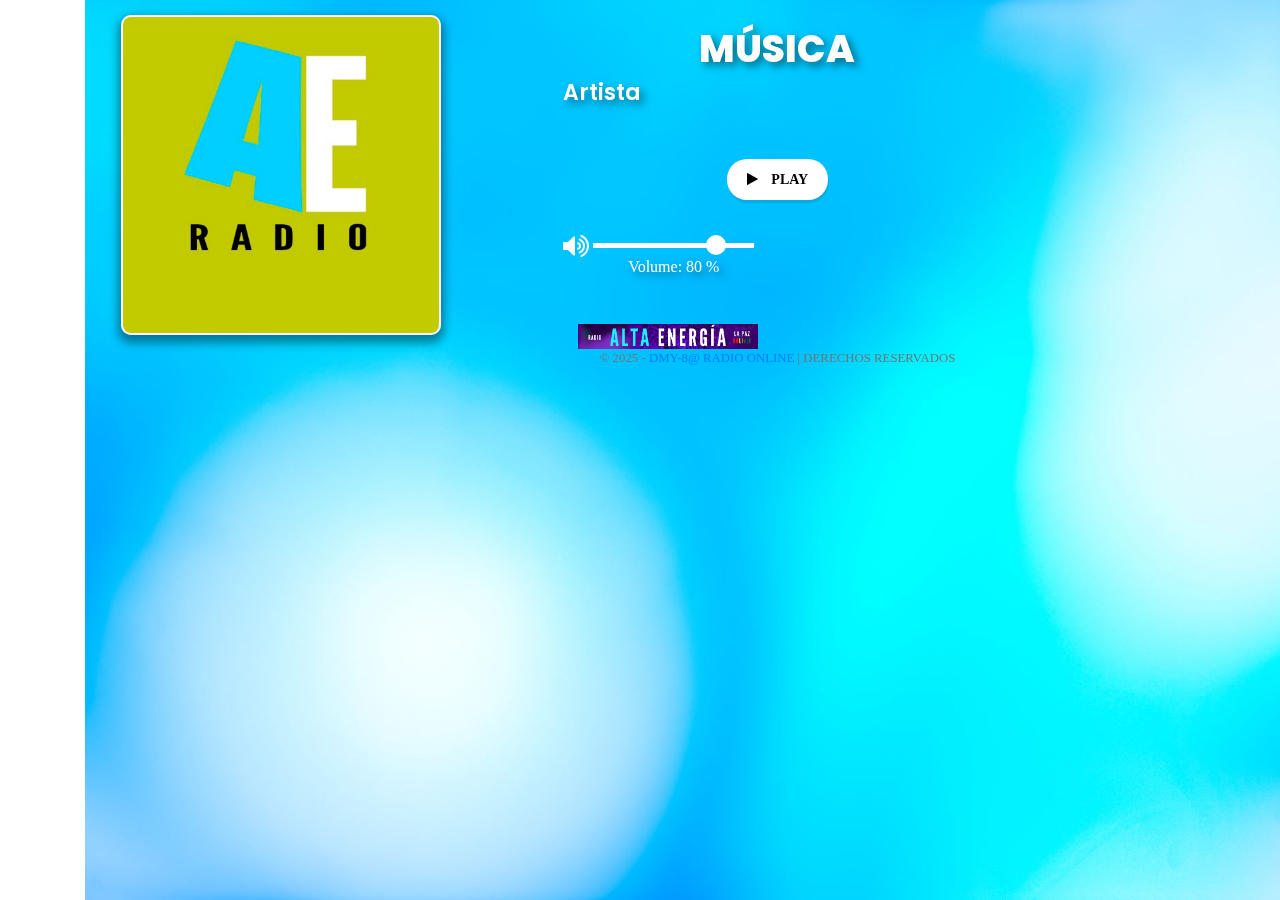
<file: index.html>
<!DOCTYPE html>
<html lang="pt-BR">

<head>
  <div style="position:absolute;overflow:hidden;width:100%;height:100%;top:0;left:0;z-index:2">
    <meta charset="utf-8">
    <meta name="viewport" content="width=device-width, initial-scale=1.0">
    <title>Radio Player</title>
    <link rel="icon" type="image/png" href="img/cover.png" />
    <link rel="stylesheet" href="css/font-awesome.min.css">
    <link rel="stylesheet" type="text/css" href="css/animate.css">
    <link rel="stylesheet" href="css/style.css">    
    <link rel="manifest" href="/manifest.json">
    <link rel="stylesheet" href="slider/style.css">
</head>
<body oncontextmenu="return false" onkeydown="return false"></body>
<body>
<div class="container">
    <div class="cover-site">
        <div id="bgCover"></div>
        <div class="bg-mask"></div>
    </div>
    <main>
        
        <section id="player">
            <div class="container">
                <div class="row web-player">
                    
                
                    <div class="col-12 col-lg-10">
                        <div class="row">
                     
                            <div class="col-12 col-md-5">
                                <div class="cover-album">
                                    <div id="currentCoverArt"></div>
                                    <div class="watermark"></div>
                                    
                                </div>
                            </div>
                          

                            <div class="col-12 ml-md-auto col-md-6">
                                
                                <div class="row">
                                    <div class="col-12">
                                        <div class="info-current-song">
                                            <h2 id="currentSong" class="current-song text-uppercase">Música </h2>
                                            <h3 id="currentArtist" class="current-artist text-captalize">Artista</h3>
                                        </div>
                                    </div>
                                    <div class="col-12">
                                        <div class="row">
                                            <div class="play-pause col-12 col-md-16 text-center">
                                                <button  type="button" class="btn-play" onclick="togglePlay()">
                                                    <i id="playerButton" class="fa fa-play"></i> <span id="buttonPlay">PLAY</span>
                                                </button>
                                            </div>
                                        </div>
                                        <div class="row">
                                            <div class="col-12 col-md-6 text-center">
                                                <div class="row volume-control">
                                                    <div class="volume-icon col-1">
                                                        <i class="fa fa-volume-up"></i>
                                                    </div>
                                                    <div class="volume-slide col-10 text-center">       
                                                        <input type="range" id="volume" step="1" min="0" max="100" value="100" onchange="updateVolume(this.value)">
                                                        <label for="volume">Volume:</label>
                                                        <span id="volIndicator">100</span> %
                                                    </div>
                                                </div>
                                            </div> 
                                        </div>
                                     
                                            <br>
                                         
                                            <footer class="footer m:mt-2 mt-2">
                                                <div class="footer-wrapper container">
                                                  <div class="footer-copyright flex g-1 items-center justify-between l:row column pb-1 pt-1">
                                                   

                                        <img src="img/logo1.png" alt="logo Footer" class="footer-logo player-logo" width="45%">
                                        <br>
                                        <small>
                                                <p class="text-center text-muted mb-1">© 2025 - <a style="text-decoration: none" href="https://radioaltaenergia.blogspot.com/" class="color-title">DMY-8@ RADIO ONLINE</a> | DERECHOS RESERVADOS</p>
                                                </small>
                                        
                                                   
                                                  </div>
                                                </div>
                                              </footer>
                                            
                                          
                                          
                                            </div>
                                        </div>
                                    </div>
                                </div>
                            </div>
                        </div>
                   
                    </div>
                    
                            </article>   
                                                       
                        </div>
                    </div>
                    
                </div>
            </div>
            
        </section>
    </main>
    
    <div class="modal fade" id="modalLyrics" tabindex="-1" role="dialog" aria-labelledby="lyricsSong" aria-hidden="true">
        <div class="modal-dialog" role="document">
            <div class="modal-content">
                <div class="modal-header">
                    <h5 class="modal-title" id="lyricsSong">Letra</h5>
                    <button type="button" class="close" data-dismiss="modal" aria-label="Fechar">
                        <span aria-hidden="true">&times;</span>
                    </button>
                </div>
                
                <div class="modal-body" id="lyric"></div>
                <div class="modal-footer">
                    <button type="button" class="btn btn-success" data-dismiss="modal">Fechar</button>
                </div>
            </div>
        </div>
    </div>
    
    <script type="text/javascript" src="https://code.jquery.com/jquery-3.2.1.min.js"></script>
    <script type="text/javascript" src="https://cdnjs.cloudflare.com/ajax/libs/popper.js/1.12.3/umd/popper.min.js"></script>
    <script type="text/javascript" src="js/bootstrap.min.js"></script>
    <script type="text/javascript" src="js/script.js"></script>
    
    <script>
        if ('serviceWorker' in navigator) {
          window.addEventListener('load', function() {
            navigator.serviceWorker.register('/service-worker.js')
              .then(function(registration) {
                console.log('Service Worker registrado com sucesso:', registration);
              }, function(err) {
                console.log('Falha ao registrar o Service Worker:', err);
              });
          });
        }
      </script>    
  <br>
      <br>
      <br>  
</body>

</html>
</file>
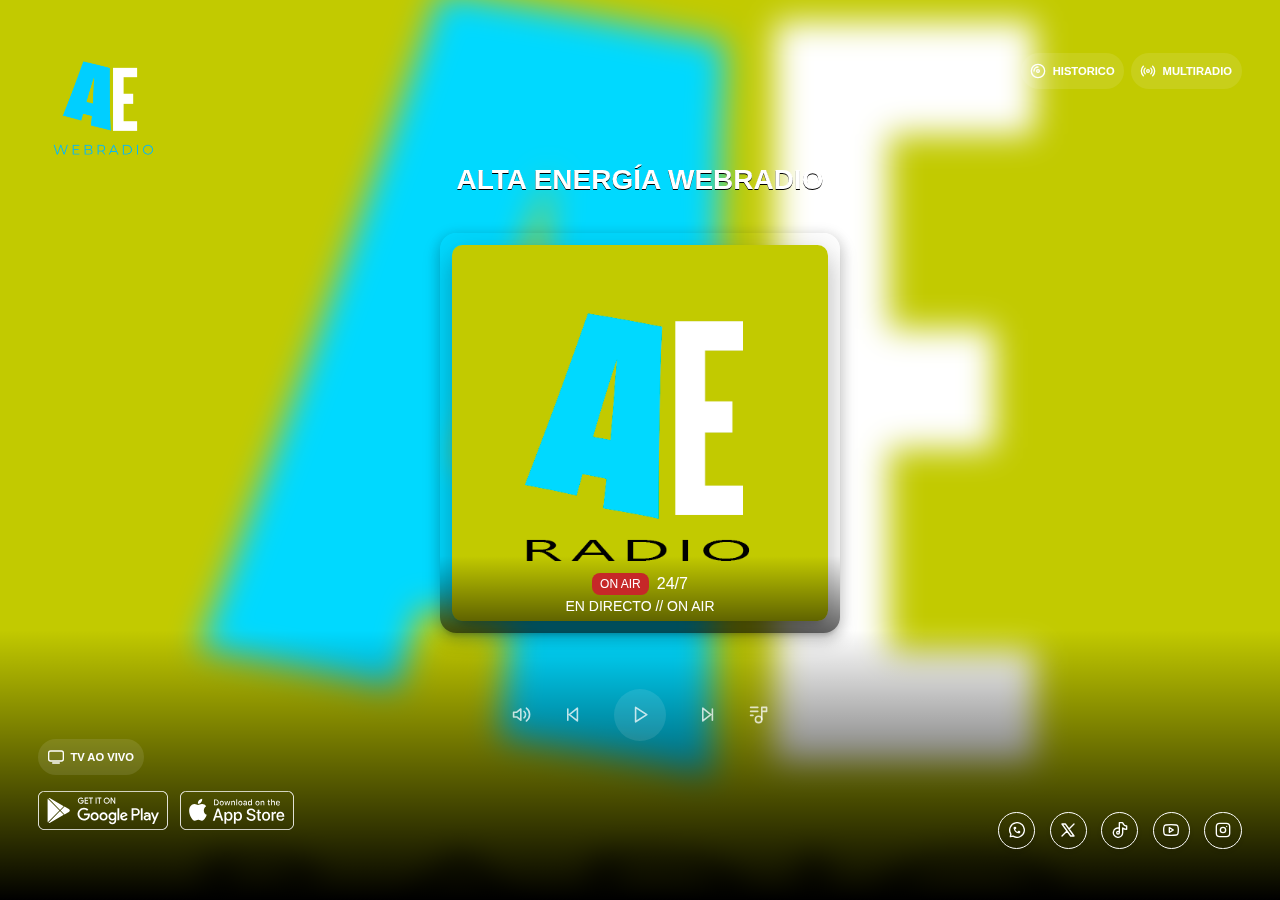
<file: index_multiradio.html>
<!DOCTYPE html>
<html lang="pt_BR">
    <head>
        <meta charset="UTF-8" />
        <meta name="viewport" content="width=device-width,initial-scale=1,maximum-scale=1,minimum-scale=1,viewport-fit=cover" />
        <title>Multiradio</title>
        <link rel="preconnect" href="https://fonts.googleapis.com/" />
        <link rel="preconnect" href="https://fonts.gstatic.com/" crossorigin />
        <meta name="theme-color" content="dark light" />
        <meta property="og:image" content="assets/defautl.png" />
        <meta property="og:image:type" content="assets/default_logo.png" />
        <meta property="og:image:width" content="600" />
        <meta property="og:image:height" content="360" />
        <meta property="og:title" content="RadioPlayer" />
        <meta property="og:description" content="Demo code!" />
        <link rel="shortcut icon" href="assets/favicon.png" type="image/x-icon" />
        <link rel="stylesheet" href="css/main.min.css" />
        <link rel="stylesheet" href="custom.css" />
        <script src="https://cdnjs.cloudflare.com/ajax/libs/color-thief/2.3.0/color-thief.umd.js" defer=""></script>
        <script src="js/main.js" defer></script>
        <link href="manifest.json" rel="manifest" />
        <script>
            window.streams = {
                timeRefresh: 10000,
                stations: [
                    {
                        name: "Alta Energía Webradio",
                        hash: "A.E.Radio",
                        description: "",
                        logo: "assets/jailson_logo.png",
                        album:
                            "assets/jailson_cover.png",
                        cover:
                            "assets/jailson_cover.png",
                        api: "",
                        //api: "api.php?url=https://stream.zeno.fm/z97828369f0uv",
                        stream_url: "https://stream.zeno.fm/z97828369f0uv",
                        tv_url: "https://eu1.servers10.com:2020/VideoPlayer/8106?autoplay=1",
                        server: "",
                        program: {
                            time: "24/7",
                            name: "",
                            description: "EN DIRECTO // ON AIR",
                        },
                        social: {
                            whatsapp: "",
                            twitter: "https://twitter.com/",
                            tiktok: "",
                            youtube: "",
                            instagram: "https://www.instagram.com/",
                        },
                        apps: {
                            android: "",
                            ios: "",
                        },
                    },  
                    {
                        name: "BENDICIÓN STEREO",
                        hash: "bendicion",
                        description: "Bendecidos para bendecir!",
                        logo: "assets/default_logo.png",
                        album:
                            "assets/cover.png",
                        cover:
                            "assets/cover.png",
                        api: "",
                        //api: "api.php?url=https://sv2.globalhostlive.com/proxy/bendistereo/stream2",
                        api: "https://radioplayer.icu/api5.php?url=https://sv2.globalhostlive.com/proxy/bendistereo/stream2",
                        stream_url: "https://sv2.globalhostlive.com/proxy/bendistereo/stream2",
                        tv_url: "https://eu1.servers10.com:2020/VideoPlayer/8106?autoplay=1",
                        server: "",
                        program: {
                            time: "11:00",
                            name: "Bendición Stereo",
                            description: "EN VIVO // ON AIR",
                        },
                        social: {
                            facebook: "https://facebook.com/BendicionStereo",
                            twitter: "https://twitter.com/BendiStereo",
                            instagram: "https://www.instagram.com/BendiStereo/",
                        },
                        apps: {
                            android: "#",
                            ios: "#",
                        },
                    },  
                    {
                        name: "Rádio Capital Fm",
                        hash: "Capital Fm",
                        description: "A sua Rádio Pop/Rock!",
                        logo: "assets/capital_logo.png",
                        album:
                            "assets/capitallogo_preto.png",
                        cover:
                            "assets/capitallogo_preto.png",
                        //api: "api.php?url=https://stream.zeno.fm/z97828369f0uv",
                        api: "",
                        stream_url: "https://stm16.xcast.com.br:7208/stream",
                        //tv_url: "https://eu1.servers10.com:2020/VideoPlayer/8106?autoplay=1",
                        server: "spotify",
                        program: {
                            time: "00:00",
                            name: "Rádio Capital Fm",
                            description: "AO VIVO // ON AIR",
                        },
                        social: {
                            facebook: "https://www.facebook.com/CapitalFmRadio/",
							whatsapp: "https://api.whatsapp.com/send/?phone=5522999080266&text=Ol%C3%A1+tudo+bem%3F&type=phone_number&app_absent=0",
                            //twitter: "https://twitter.com/",
                            //tiktok: "",
                            //youtube: "",
                            instagram: "https://www.instagram.com/capitalfmradio",
                        },
                        apps: {
                            android: "https://player.xcast.com.br/player-app-multi-plataforma/7208",
                            ios: "https://player.xcast.com.br/player-app-multi-plataforma/7208",
                        },
                    }
                ],
            };
        </script>
        <link href="https://fonts.googleapis.com/css2?family=Montserrat:wght@300;700&amp;display=swap" rel="stylesheet" />
        <link href="https://fonts.cdnfonts.com/css/akira-expanded" rel="stylesheet" />
    </head>
    <body class="preload">
        <div class="app">
            <img src="assets/default_logo.png" alt="cover" class="player-cover-image song-cover" height="100%" width="100%" />

            <header class="header">
                <div class="header-wrapper flex justify-between">
                    <a class="header-logo" href="#site">
                        <img class="header-logo-img" src="assets/radioplayer.svg" alt="logo" />
                    </a>

                    <div class="toggle-options flex items-start">
                        <button class="btn" data-outside="offcanvas-history">
                            <svg class="i i-compact-disc" viewBox="0 0 24 24">
                                <path d="M6 12a6 6 0 0 1 6-6"></path>
                                <circle cx="12" cy="12" r="10"></circle>
                                <circle cx="12" cy="12" r="2"></circle>
                            </svg>
                            Historico
                        </button>
                        <button class="btn" data-outside="offcanvas-stations">
                            <svg class="i i-list" viewBox="0 0 24 24">
                                <circle cx="12" cy="12" r="2"></circle>
                                <path d="M5 4.9a10 10 0 0 0 0 14.2M7.8 7.7a6 6 0 0 0 0 8.6m8.4 0a6 6 0 0 0 0-8.6M19 19.1a10 10 0 0 0 0-14.2"></path>
                            </svg>
                            Multiradio
                        </button>
                        <button class="btn l:none" data-outside="mobile-menu">
                            <svg class="i i-bars" viewBox="0 0 24 24">
                                <path d="M3 6h18M3 12h18M3 18h18"></path>
                            </svg>
                        </button>
                    </div>
                </div>
            </header>

            <div class="player song-now scrollbar flex column">
                <div class="player-wrapper">
                    <div class="player-cover flex column items-center justify-center g-2 items-center">
                        <div class="player-cover-title flex column items-center justify-center uppercase text-center">
                            <span class="song-artist fw-700 station-description m:fs-4">Artist</span>
                            <span class="song-name station-name fw-700 m:fs-2 fs-5 color-title">Song</span>
                        </div>
                        <div class="player-artwork relative">
                            <img alt="artwork" height="600" src="assets/cover.png" width="600" />
                            <div class="player-program"></div>
                        </div>

                        <div class="player-controller">
                            <div class="player-button player-button-volume">
                                <button class="player-button player-button-volume-toggle" data-outside="player-volume">
                                    <svg class="i i-volume-high" viewBox="0 0 24 24">
                                        <path d="M6 9H2v6h4l5 4V5Zm9 7a5 5 0 0 0 0-8m3 12a10 10 0 0 0 0-16"></path>
                                    </svg>
                                </button>
                                <div class="dropdown" id="player-volume">
                                    <div class="player-range-wrapper">
                                        <input aria-label="Volume" class="player-volume" max="100" min="0" name="player" type="range" value="100" />
                                        <div class="player-range-fill"></div>
                                        <div class="player-range-thumb"></div>
                                    </div>
                                </div>
                            </div>

                            <button class="player-button player-button-backward-step">
                                <svg class="i i-backward-step" viewBox="0 0 24 24">
                                    <path d="M6 5v14M18 4v16L8 12Z"></path>
                                </svg>
                            </button>

                            <button aria-label="Play/Pause" class="player-button player-button-play flex-none">
                                <svg class="i i-play" viewBox="0 0 24 24">
                                    <path d="m7 3 14 9-14 9z"></path>
                                </svg>
                            </button>

                            <button class="player-button player-button-forward-step">
                                <svg class="i i-forward-step" viewBox="0 0 24 24">
                                    <path d="M18 5v14M6 4v16l10-8Z"></path>
                                </svg>
                            </button>

                            <button class="player-button player-button-lyrics" data-outside="modal-lyrics">
                                <svg class="i i-list-music" viewBox="0 0 24 24">
                                    <path d="M16 8h6V3h-6v15M2 3h9M2 8h9m-9 5h3"></path>
                                    <circle cx="12" cy="18" r="4"></circle>
                                </svg>
                            </button>
                        </div>
                    </div>
                </div>
            </div>

            <svg class="visualizer-filter">
                <defs>
                    <filter id="gooey" x="-30%" y="-30%" width="160%" height="160%">
                        <feGaussianBlur in="SourceGraphic" stdDeviation="10" result="blur" />
                        <feColorMatrix in="blur" values="1 0 0 0 0  0 1 0 0 0  0 0 1 0 0  0 0 0 35 -20" result="gooey" />
                        <feComposite in="SourceGraphic" in2="gooey" operator="atop" />
                    </filter>
                </defs>
            </svg>
            <div class="visualizer"></div>

            <aside class="offcanvas scrollbar" id="offcanvas-stations">
                <button data-close aria-label="close" class="btn">
                    <svg class="i i-xmark" viewBox="0 0 24 24"><path d="M18 6 6 18M6 6l12 12"></path></svg>
                </button>
                <div class="offcanvas-content">
                    <div class="stations column flex g-1" id="stations"></div>
                </div>
            </aside>

            <aside class="offcanvas scrollbar" id="offcanvas-history">
                <button data-close aria-label="close" class="btn">
                    <svg class="i i-xmark" viewBox="0 0 24 24"><path d="M18 6 6 18M6 6l12 12"></path></svg>
                </button>
                <div class="offcanvas-content">
                    <div class="stations column flex g-0.5" id="history"></div>
                </div>
            </aside>
            <div class="modal" id="modal-lyrics">
                <div class="modal-content">
                    <div class="modal-title color-title flex items-center justify-between">
                        <h2 class="modal-title-text m:fs-3 fs-5 fw-500">Letra</h2>
                        <button data-close aria-label="close">
                            <svg class="i i-xmark" viewBox="0 0 24 24">
                                <path d="M18 6 6 18M6 6l12 12"></path>
                            </svg>
                        </button>
                    </div>
                    <div class="modal-body scrollbar" id="lyrics"></div>
                </div>
            </div>
            <div class="modal-video" id="modal-tv">
                <button data-close aria-label="close" class="btn">
                    <svg class="i i-xmark" viewBox="0 0 24 24"><path d="M18 6 6 18M6 6l12 12"></path></svg>
                </button>
                <div class="modal-body-video"></div>
            </div>
            <div class="modal-overlay"></div>
            <div class="mobile-menu" id="mobile-menu">
                <footer class="footer">
                    <div class="footer-wrapper column flex">
                        <div class="footer-tv"></div>
                        <div class="footer-app flex wrap g-0.75"></div>
                        <div class="footer-copyright">
                            <small><strong>
                        </div>
                    </div>
                </footer>

                <div class="player-social flex wrap"></div>
            </div>
        </div>
    </body>
</html>
</file>
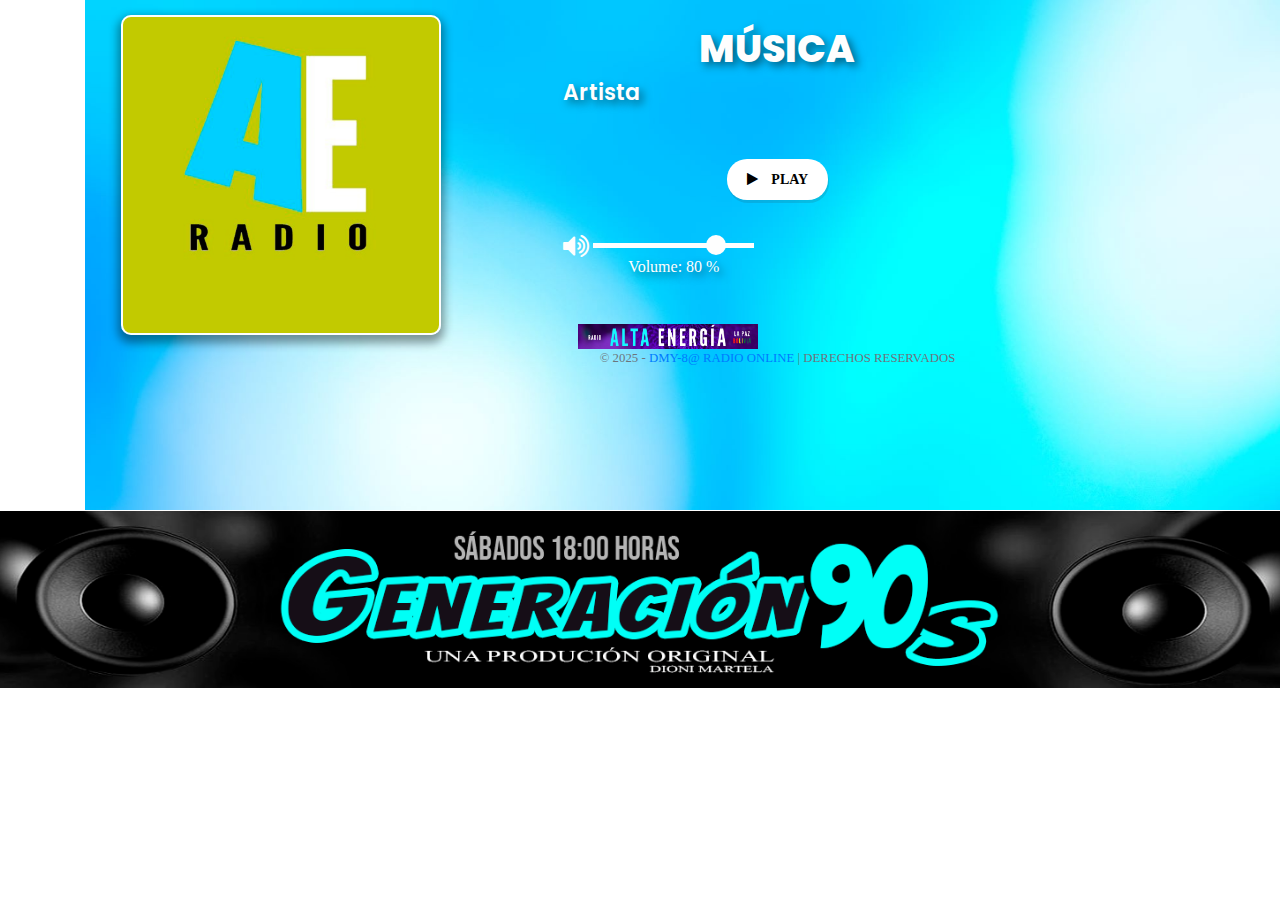
<file: indexcarrusel.html>
<!DOCTYPE html>
<div class="repro-box2">
    <iframe allowtransparency="true" frameborder="0" height="510" marginheight="0" marginwidth="0" scrolling="No" src="https://dmy-8.github.io/radio/" style="background: transparent;" width="100%" wmode="transparent">
    </iframe>
    </div>
    <div>
    <br /></div>
  
     </div>
    <head>
    <meta charset="UTF-8">
    <meta http-equiv="X-UA-Compatible" content="IE=edge">
    <meta name="viewport" content="width=device-width, initial-scale=1.0">
    <title>Slider</title>
    <link rel="stylesheet" href="style.css">
</head>
<body>

    <h2>    </h2>

    <div class="slider-frame">
        <ul>
            <li><img src="slider1.png" alt=""></li>
            <li><img src="slider2.png" alt=""></li>
            <li><img src="slider3.png" alt=""></li>
            <li><img src="slider4.png" alt=""></li>
        </ul>
    </div>
    
</body>
</html>
</file>
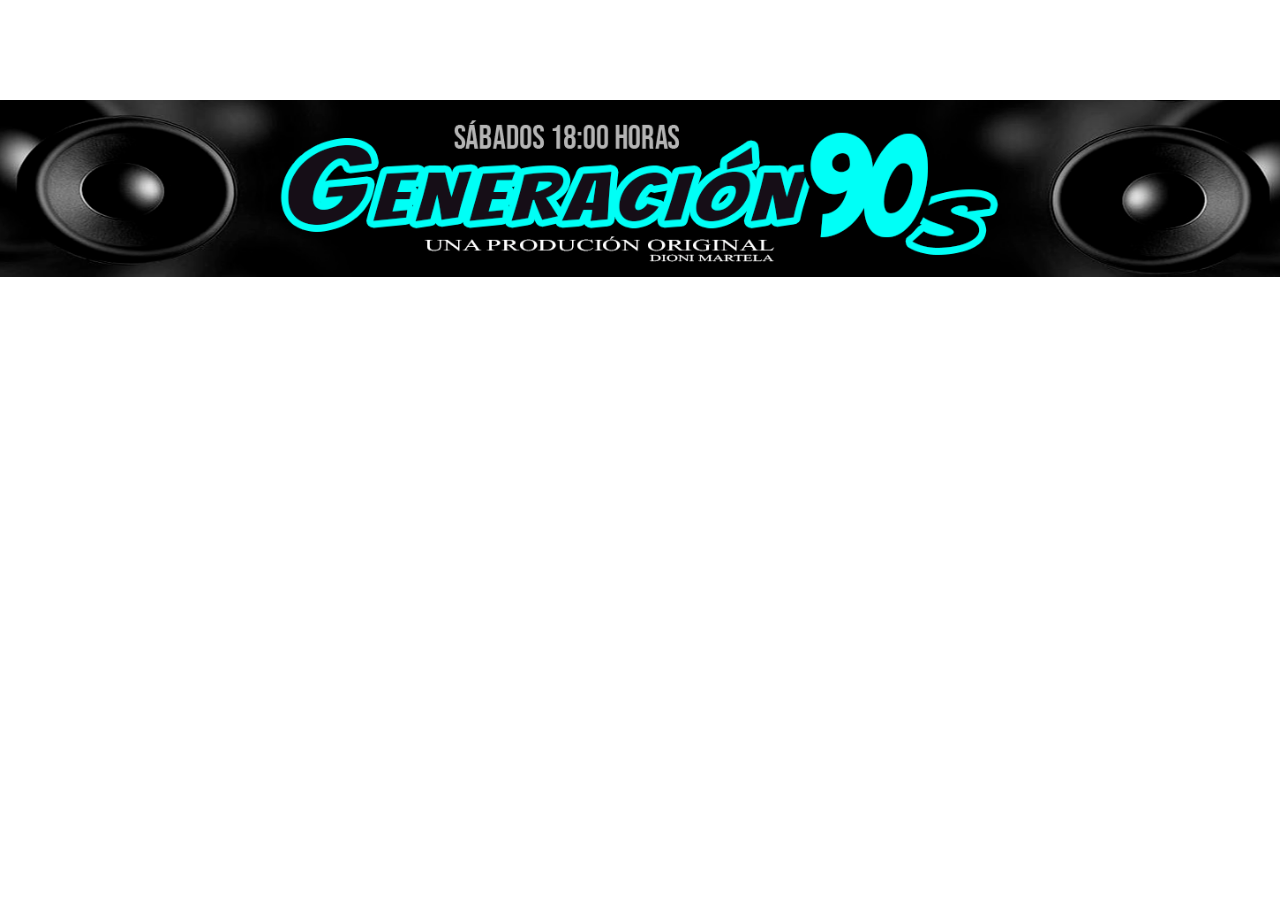
<file: CARRUSEL/indexcarrusel.html>
<!DOCTYPE html>
<html lang="en">
<head>
    <meta charset="UTF-8">
    <meta http-equiv="X-UA-Compatible" content="IE=edge">
    <meta name="viewport" content="width=device-width, initial-scale=1.0">
    <title>Slider</title>
    <link rel="stylesheet" href="style.css">
</head>
<body>

    <h2>    </h2>

    <div class="slider-frame">
        <ul>
            <li><img src="slider1.png" alt=""></li>
            <li><img src="slider2.png" alt=""></li>
            <li><img src="slider3.png" alt=""></li>
            <li><img src="slider4.png" alt=""></li>
        </ul>
    </div>
    
</body>
</html>
</file>
<file: slider/style.css>
* {
    margin: 0;
    padding: 0;
    font-family: lato;
}

h2 {
    text-align: center;
    font-size: 2rem;
    padding-top: 1px;
}

.slider-frame {
	width: 1280px;
    height: auto;
	margin:auto 0;
	overflow: hidden;
}

.slider-frame ul {
	display: flex;
	padding: 0;
	width: 400%;
	
	animation: slide 20s infinite alternate ease-in-out;
}

.slider-frame li {
	width: 100%;
	list-style: none;
}

.slider-frame img {
	width: 100%;
}

@keyframes slide {
	0% {margin-left: 0;}
	20% {margin-left: 0;}
	
	25% {margin-left: -100%;}
	45% {margin-left: -100%;}
	
	50% {margin-left: -200%;}
	70% {margin-left: -200%;}
	
	75% {margin-left: -300%;}
	100% {margin-left: -300%;}
}
</file>
<file: custom.css>
.station-description {
    color: #fff;
    opacity: 0.6;
}
.station-img {
    border: 3px solid #ffffff00;
    padding: 0.15rem;
}
.player-artwork {
    padding: 0.75rem;
    border-radius: 1rem;
    background-color: #ffffff00;
}
.player-artwork img {
    border-radius: 0.65rem;
    box-shadow: var(--shadow-xl);
}
.player-cover-image {
    animation: bga 60s linear infinite;
}
@keyframes bga {
    50% {
        transform: scale(2);
    }
}
.items-start {
    align-items: flex-start;
    margin-top: 15px;
}
</file>
<file: style.css>
* {
    margin: 0;
    padding: 0;
    font-family: lato;
}

h2 {
    text-align: center;
    font-size: 2rem;
    padding-top: 50px;
}

.slider-frame {
	width: 1280px;
    height: auto;
	margin: -71px auto 0;
	overflow: hidden;
}

.slider-frame ul {
	display: flex;
	padding: 0;
	width: 400%;
	
	animation: slide 25s infinite alternate ease-in-out;
}

.slider-frame li {
	width: 100%;
	list-style: none;
}

.slider-frame img {
	width: 100%;
}

@keyframes slide {
	0% {margin-left: 0;}
	20% {margin-left: 0;}
	
	25% {margin-left: -100%;}
	45% {margin-left: -100%;}
	
	50% {margin-left: -200%;}
	70% {margin-left: -200%;}
	
	75% {margin-left: -300%;}
	100% {margin-left: -300%;}
}
</file>
<file: CARRUSEL/style.css>
* {
    margin: 0;
    padding: 0;
    font-family: lato;
}

h2 {
    text-align: center;
    font-size: 2rem;
    padding-top: 50px;
}

.slider-frame {
	width: 1280px;
    height: auto;
	margin:50px auto 0;
	overflow: hidden;
}

.slider-frame ul {
	display: flex;
	padding: 0;
	width: 400%;
	
	animation: slide 20s infinite alternate ease-in-out;
}

.slider-frame li {
	width: 100%;
	list-style: none;
}

.slider-frame img {
	width: 100%;
}

@keyframes slide {
	0% {margin-left: 0;}
	20% {margin-left: 0;}
	
	25% {margin-left: -100%;}
	45% {margin-left: -100%;}
	
	50% {margin-left: -200%;}
	70% {margin-left: -200%;}
	
	75% {margin-left: -300%;}
	100% {margin-left: -300%;}
}
head>
 <body>
 <div>
<script src="js/jquery-3.2.1.min.js"></script>
<script src="js/lunaradio-sincors.js"></script>

<div style="position:absolute;overflow:hidden;width:100%;height:100%;top:0;left:0;z-index:2">
 <video autoplay="true" muted="true" loop="true">
  <source src="" type="video/mp4">
 </video>
</div>

<div id="lunaradio" style="width:100%;height:100%;position:absolute;left:0px;top:0px;z-index:300;overflow:hidden;display:block">Cargando ...</div>

<!-- <div id="lunaradio" style="width:100%; height:600px;background: #000000 url(https://i.imgur.com/CTQdbqh.jpg) bottom / cover no-repeat;">Cargando ...</div> -->	
	

<script>
  $("#lunaradio").lunaradio({
  userinterface: "big",
  backgroundcolor: " ",
  fontcolor: "#d2e603",
  hightlightcolor: "#ff4b5c",
  fontname: "Unica One",
  googlefont: "Unica+One&display=swap",
  fontratio: "0.4",
  radioname: " ", //nombre de radio
  scroll: "true",
autoplay: "true",
  coverimage: "assets/logosuave.jpg", //link o ruta de logo radio
  onlycoverimage: "false", //true para mostrar solo logo radio
  coverstyle: "animated",//circle o square o hits1
usevisualizer: "", 
visualizeropacity: "1.0",
multicolorvisualizer: "true",
color1: "#00FF00",
color2: "#ffff00",
color3: "#FF1F6F",
color4: "#FF1F6F",
visualizertype: "7", 

visualizeropacity: "1.0",  
  metadatatechnic: "corsproxy",
  ownmetadataurl: "",
  usestreamcorsproxy: "false", //true o false
  corsproxy: "https://cors-anywhere.herokuapp.com/",
  streamurl: "https://node-32.zeno.fm/z97828369f0uv?rj-ttl=5&rj-tok=AAABd8tRD9kA19jaXmww0OfdSw",
  streamtype: "radiozeno",
  icecastmountpoint: "/radio.mp3",
  shoutcastpath: "/stream",
  shoutcastid: "",
  streamsuffix: "",
  radionomyid: "",
  radionomyapikey: "",
  radiozenoid: "z97828369f0uv",
  radiojarid: "",
  radiocoid: "",
  itunestoken: "1000lIPN",
  metadatainterval: "20000",
  volume: "100",
  debug: "false",
  
  });
</script>
</file>
<file: css/style.css>
@charset 'utf-8';

@import url('https://fonts.googleapis.com/css2?family=Poppins:ital,wght@1,300;1,800&display=swap');
@import url('bootstrap.min.css');

html, body {
    height: 100%;
}

body {
    display: flex;
    flex-flow: row;
    justify-content: center;
    overflow-x: hidden;
}


.cover-site {
    min-width: 100%;
    min-height: 100%;
    position: fixed;
    background: url('../img/bg_site.jpg') no-repeat;
    background-position: center;
    background-size: cover;
    transition: background-image 1s;
    background-attachment: fixed;
}

/* FONDO DESENFOQUE */

#bgCover {
    height: 100%;
    width: 100%;
    position: absolute;
    background-repeat: no-repeat;
    background-size: cover;
    background-position: center 20%;
    -webkit-filter: blur(20px);
    filter: blur(20px);
    transition: all .5s linear;
    transform: scale(2.2); 
    z-index: 1;
}

.bg-mask {
    min-width: 100%;
    min-height: 100%;
    position: absolute;
     background-color: rgba(0,0,0,0.0);
    z-index: 2;
}

.web-player {
    height: 100%;
    color: #fefefe;
    padding: 5px;
    position: relative;
    z-index: 3;
    margin-top: 25px;
}

.cover-album {
    max-width: 80%;
    margin: auto;
    background: url('../img/cover.png') no-repeat;
    background-size: cover;
    border: 2px solid #fefefe;
    box-shadow: 0px 5px 10px 3px rgba(0, 0, 0, 0.4);
    transition: background-image 1s;
    border-radius: 10px;
    margin-bottom: 15px;
}



#currentCoverArt {
    width: 100%;
    height: 100%;
    background-size: cover;
    background-position: center;
    background-repeat: no-repeat;
    border-radius: 10px;
  
    transition: background-image 1s;
}


.logo {
    display: none;
}

.info-current-song {
    font-family: 'Poppins', sans-serif;
    text-align: center;
}

.info-current-song h2 {
    font-size: 38px;
    text-transform: uppercase;
    font-weight: 800;
    text-shadow: 4px 4px 8px rgba(0, 0, 0, 0.5);
   
}

.info-current-song h3 {
    font-size: 22px;
    font-weight: 600;
    text-shadow: 4px 4px 8px rgba(0, 0, 0, 0.5);
}

.current-song {
    text-shadow: 4px 4px 8px rgba(0, 0, 0, 0.5);

}

.current-artist {
    text-shadow: 4px 4px 8px rgba(0, 0, 0, 0.5);

}

.play-pause {
    font-size: 65px;
}

.play-pause i {
    cursor: pointer;
}

.volume-icon {
    font-size: 28px;
    margin-top: -5px;
}

.volume-slide {
     /* Adicionando sombra */
     text-shadow: 4px 4px 8px rgba(0, 0, 0, 0.5);
}

.volume-control {
    display: none;
}

.vagalume a {
    color: #fefefe;
    text-decoration: underline;
}

.lyrics {
    text-transform: uppercase;
    text-decoration: none;
    color: #fefefe;
    font-size: 1em;
    font-weight: 400;
    outline: none;
    transition: .3s;
    text-shadow: 4px 4px 8px rgba(0, 0, 0, 0.5);
}

.lyrics:active {
    text-decoration: none;
    color: #fefefe;
}

.lyrics:visited {
    text-decoration: none;
    color: #fefefe;
}

.modal-content {
    background-color: rgba(0, 0, 0, 0.8);
    color: #fefefe !important;
    border-radius: 20px;
}

.modal-content .btn {
    border-radius: 20px;
    background-color: #00E1E7;
}

.hidden {
    display: none; 
  }

/* Chrome */
input[type=range] {
    appearance: none;
    background: transparent;
    width: 100%;
}

input[type=range]:focus {
    outline: none;
}

input[type=range]::-webkit-slider-runnable-track {
    width: 100%;
    height: 5px;
    cursor: pointer;
    animation: 0.2s;
    box-shadow: 0px 0px 0px #000000, 0px 0px 0px #0d0d0d;
    background: #fefefe;
}

input[type=range]::-webkit-slider-thumb {
    box-shadow: 0px 0px 0px #000000, 0px 0px 0px #0d0d0d;
    height: 20px;
    width: 20px;
    border-radius: 50%;
    background: #fefefe;
    cursor: pointer;
    -webkit-appearance: none;
    margin-top: -8px;
}

/* Firefox */
input[type=range]::-moz-range-track {
    width: 100%;
    height: 5px;
    cursor: pointer;
    animation: 0.2s;
    box-shadow: 0px 0px 0px #000000, 0px 0px 0px #0d0d0d;
    background: #fefefe;
}

input[type=range]::-moz-range-thumb {
    box-shadow: 0px 0px 0px #000000, 0px 0px 0px #0d0d0d;
    border: 0px solid #000000;
    height: 20px;
    width: 20px;
    border-radius: 50%;
    background: #fefefe;
    cursor: pointer;
}

/* IE e Edge */
input[type=range]::-ms-track {
    width: 100%;
    height: 5px;
    cursor: pointer;
    animation: 0.2s;
    background: transparent;
    border-color: transparent;
    border-width: 10px 0;
    top: -10px;
    color: transparent;
}

input[type=range]::-ms-fill-lower {
    background: #fefefe;
    border: 0px solid #000101;
    box-shadow: 0px 0px 0px #000000, 0px 0px 0px #0d0d0d;
}

input[type=range]::-ms-fill-upper {
    background: #fefefe;
    border: 0px solid #000101;
    box-shadow: 0px 0px 0px #000000, 0px 0px 0px #0d0d0d;
}

input[type=range]::-ms-thumb {
    box-shadow: 0px 0px 0px #000000, 0px 0px 0px #0d0d0d;
    border: 0px solid #000000;
    height: 20px;
    width: 20px;
    border-radius: 50%;
    background: #fefefe;
    cursor: pointer;
}


.historic h2 {
    color: #fefefe;
    border-bottom: 2px solid #fefefe;
    font-size: 18px;
    font-weight: bold;
    text-transform: uppercase;
    margin: 10px 0;
    text-shadow: 4px 4px 8px rgba(0, 0, 0, 0.5);
    
}


/* ZONA FONDO CANCIONES SONADAS */

.historic article {
    margin: 5px 0;
    padding: 10px;
    background-color: none;
}

.historic .cover-historic { 
    width: 95px;
    height: 95px;
    margin-right: 15px;
    float: left;
    border-radius: 10px;
    background: url('../img/cover.png') no-repeat;
    background-size: cover;
    border: 2px solid #fefefe;
   
    box-shadow: 1px 2px 5px rgba(0, 0, 0, 0.3);
    transition: background-image 1s;
}

/* COLOR TEXTO INFO ARTISTA */
.historic .music-info {
    color: white;
    font-family: 'Poppins', sans-serif;
    text-shadow: 4px 4px 8px rgba(0, 0, 0, 0.5);
}


/* COLOR TEXTO CANCION */

.historic .music-info .song {
    width: 100%;
    font-weight: bold;
    font-size: 20px;
    text-transform: uppercase;
    margin-bottom: -5px;
    color: white;
    text-shadow: 4px 4px 8px rgba(0, 0, 0, 0.5);
}

@media(max-width: 370px) {
    .cover-album {
        max-width: 100%;
    }
}

@media(min-width: 576px) {
    .volume-control {
        display: flex;
    }

    .call-lyrics {
        margin-top: 20px;
    }
}

@media(min-width: 768px) {
    body {
        align-items: center;
    }

    .h1-logo {
        text-align: center;
    }

    .logo {
        display: block;
        z-index: 2;
    }

    .logo img {
        max-width: 200px;
    }

    .web-player {
        height: auto;
        margin-top: 0;
    }

    .cover-album {
        margin: 10px auto;
        min-width: 320px;
        height: 320px;
    }

    .logo img {
        max-width: 300px;
        margin: 65px 0;
    }

    .info-current-song {
        margin-top: 20px;
        text-align: left;
    }

    .volume-control {
        margin-top: 10%;
    }
}

#buttonPlay {
    padding-left: 10px;
}
#playerButton {
    color: black;
}
.play-pause i {
    cursor: pointer;
}
.btn-play {
    background-color: white;
    border: none;
    color: black;
    padding: 10px 20px; /* Reduzindo o preenchimento */
    font-size: 14px; /* Reduzindo o tamanho da fonte */
    font-weight: bold;
    cursor: pointer;
    border-radius: 20px;
    width: auto; /* Largura automática */
    transition: transform .2s;
    box-shadow: 1px 3px #30303022;
}

.btn-play:focus {outline:0;}

.btn-play:hover {
    box-shadow: 1px 5px #30303022;
    transform: scale(1.1);
}

.close{
    color: white;

}
</file>
<file: css/main.min.css>
:root {
    --primary: #6c6fc6;
    --bg-body: #262626;
    --bg-app: #0a0a0a;
    --bg-inset: #404040;
    --bg-transparent: rgb(255 255 255 / 10%);
    --bg-modal: rgb(255 255 255 / 20%);
    --bg-dark: rgb(0 0 0 / 75%);
    --bg-gradient: linear-gradient(140deg, #a92bcd, #439bc1);
    --color-title: #ffffff;
    --color-text: rgb(255 255 255 / 50%);
    --duration: 0.3s;
    --container: 1480px;
    --spacer: 1rem;
    --shadow-l: 0px 8px 17px 2px rgba(0, 0, 0, 0.14), 0px 3px 14px 2px rgba(0, 0, 0, 0.12), 0px 5px 5px -3px rgba(0, 0, 0, 0.2);
    --shadow-xl: 0px 16px 24px 2px rgba(0, 0, 0, 0.14), 0px 6px 30px 5px rgba(0, 0, 0, 0.12), 0px 8px 10px -7px rgba(0, 0, 0, 0.2);
    --scrollbar-color: rgb(255 255 255 / 50%);
    --main-padding: 1rem;
}
html {
    line-height: 1.5;
    -webkit-text-size-adjust: 100%;
    -webkit-font-smoothing: antialiased;
}
*,
::after,
::before {
    box-sizing: border-box;
}
body,
html {
    height: 100%;
}
* {
    margin: 0;
}
fieldset,
legend {
    padding: 0;
}
fieldset,
iframe {
    border-width: 0;
}
a {
    color: inherit;
    text-decoration: none;
    color: var(--primary);
    transition: color var(--duration);
}
h1,
h2,
h3,
h4,
h5,
h6 {
    font-size: inherit;
    font-weight: inherit;
    overflow-wrap: break-word;
}
address {
    font-style: normal;
    line-height: inherit;
}
abbr[title] {
    text-decoration: underline dotted;
}
small {
    font-size: 80%;
}
sub,
sup {
    font-size: 75%;
    line-height: 0;
    position: relative;
    vertical-align: baseline;
}
sub {
    bottom: -0.25em;
}
sup {
    top: -0.5em;
}
button,
input,
optgroup,
select,
textarea {
    padding: 0;
    border-width: 0;
    font-size: 100%;
    font-family: inherit;
    line-height: inherit;
    color: inherit;
}
input:focus,
textarea:focus {
    outline: 0;
}
textarea {
    resize: vertical;
}
button,
select {
    text-transform: none;
}
[type="button"],
[type="reset"],
[type="submit"],
button {
    -webkit-appearance: button;
    background-color: transparent;
    display: inline-block;
    vertical-align: middle;
}
[type="button"]:not(:disabled),
[type="reset"]:not(:disabled),
[type="submit"]:not(:disabled),
button:not(:disabled) {
    cursor: pointer;
}
progress {
    vertical-align: baseline;
}
::-webkit-file-upload-button {
    -webkit-appearance: button;
    font: inherit;
}
summary {
    display: list-item;
}
[hidden] {
    display: none;
}
dd,
dl,
ol,
ul {
    list-style: none;
    padding: 0;
}
table {
    border-collapse: collapse;
    max-width: 100%;
}
tbody,
td,
th,
thead,
tr {
    border-width: 0;
    text-align: inherit;
}
tr > * {
    padding: 0.75rem;
    word-break: normal;
}
canvas,
img,
svg,
video {
    height: auto;
}
source {
    display: none;
}
canvas,
embed,
iframe,
img,
object,
svg,
video {
    display: block;
    max-width: 100%;
}
audio,
video {
    width: 100%;
}
body {
    background-size: cover;
    background-color: var(--bg-body);
    color: var(--color-text);
    font-family: Montserrat, sans-serif;
    transition: background-color var(--duration);
}
body.preload * {
    transition: none !important;
}
@media (max-width: 575px) {
    body,
    html {
        overflow: hidden;
    }
}
::-webkit-resizer {
    display: none;
}
b,
strong {
    font-weight: 700;
    color: var(--color-title);
}
.btn {
    display: inline-flex;
    align-items: center;
    justify-content: center;
    column-gap: var(--btn-gap, 0.5rem);
    background-color: var(--btn-bg, var(--bg-transparent));
    padding: var(--btn-padding, 0.75rem);
    color: var(--btn-color, var(--color-title));
    font-size: var(--btn-fs, 0.875rem);
    font-weight: 700;
    border-radius: 999px;
    line-height: 1.5;
    transition-property: box-shadow, background-color, color;
    transition-duration: var(--duration);
    text-transform: uppercase;
}
.btn:hover {
    color: var(--btn-color-hover, var(--color-title));
}
.btn-full {
    width: 100%;
    justify-content: center;
}
.truncate {
    overflow: hidden;
    text-overflow: ellipsis;
    white-space: nowrap;
}
.truncate-line {
    display: -webkit-box;
    -webkit-line-clamp: var(--line-clamp, 2);
    -webkit-box-orient: vertical;
    overflow: hidden;
}
.app {
    background-color: var(--bg-app);
    position: relative;
    overflow: hidden;
    height: 100vh;
    width: 100vw;
}
.app::after {
    content: "";
    inset: 0;
    position: absolute;
    background-image: linear-gradient(transparent 70%, #000);
    z-index: 5;
}
.header {
    position: absolute;
    width: 100%;
    z-index: 50;
}
.header-wrapper {
    padding: var(--main-padding);
}
.header-logo-img {
    height: 80px;
}
.toggle-options {
    gap: 0.5rem;
}
@media (min-width: 992px) {
    :root {
        --main-padding: 3vw;
    }
    .btn {
        --btn-fs: 0.875vw;
        --btn-padding: 0.75vw;
        --i-size: 1.25vw;
        --btn-gap: 0.5vw;
    }
    .header-logo-img {
        max-width: 10vw;
        height: auto;
    }
    .toggle-options {
        gap: 0.5vw;
    }
}
@media (max-width: 991px) {
    .header {
        background: var(--accent, var(--bg-gradient));
        box-shadow: var(--shadow-l);
    }
    .toggle-options {
        --btn-fs: 0;
        --btn-gap: 0;
        --i-size: 16px;
    }
}
.main > * + * {
    margin-top: 3rem;
}
.scrollbar {
    overflow: auto;
    scrollbar-color: var(--scrollbar-color) transparent;
    scrollbar-width: thin;
}
.scrollbar::-webkit-scrollbar {
    width: 5px;
    height: 5px;
    background-color: transparent;
}
.scrollbar::-webkit-scrollbar-track {
    background-color: transparent;
    border-radius: 5px;
}
.scrollbar::-webkit-scrollbar-thumb {
    background-color: var(--scrollbar-color);
    border-radius: 10px;
}
.dropdown {
    position: absolute;
    width: 140px;
    background-color: var(--bg-dark);
    padding: 1.5rem;
    border-radius: 1rem;
    left: 50%;
    box-shadow: var(--shadow-l);
    transform: translateX(-50%);
    bottom: calc(100% + 0.5rem);
    transition: opacity var(--duration), transform var(--duration);
}
.dropdown:not(.is-active) {
    pointer-events: none;
    opacity: 0;
    transform: translateX(-50%) translateY(-1rem);
}
@media (min-width: 992px) {
    .footer {
        position: absolute;
        padding: var(--main-padding);
        bottom: 0;
        left: 0;
        display: inline-flex;
        z-index: 10;
    }
    .footer-wrapper {
        gap: 1.25vw;
    }
}
.footer small {
    font-size: 1rem;
}
@media (max-width: 991px) {
    .footer-app {
        padding: var(--main-padding);
        border-top: 1px solid;
        border-bottom: 1px solid;
        justify-content: center;
    }
    .footer-copyright {
        padding: var(--main-padding);
        text-align: center;
    }
    .footer-tv {
        padding-bottom: 1rem;
        text-align: center;
    }
    .mobile-menu {
        position: fixed;
        height: 100vh;
        padding-top: calc(2rem + 72px);
        z-index: 40;
        background: var(--accent, var(--bg-gradient));
        transition: transform var(--duration);
        width: 100%;
    }
    .mobile-menu:not(.is-active) {
        pointer-events: none;
        transform: translateY(-100%);
    }
    .player-social {
        justify-content: center;
        padding: var(--main-padding);
    }
}
.i {
    stroke-width: var(--i-stroke, 2);
    width: var(--i-size, 24px);
    height: var(--i-size, 24px);
    stroke: currentColor;
    stroke-linecap: round;
    stroke-linejoin: round;
    fill: none;
}
@keyframes pulse {
    from {
        opacity: 0;
    }
    50% {
        opacity: 0.2;
    }
    to {
        transform: scale(1.5);
        opacity: 0;
    }
}
.player {
    padding: 2rem;
    position: fixed;
    inset: 0;
    z-index: 10;
    overflow-y: auto;
}
@media (max-width: 991px) {
    .player {
        padding-top: calc(2rem + 72px);
    }
}
.player-cover-title {
    text-shadow: 0 0.052vw 0.052vw #000;
}
.player-cover-image {
    --cover-blurred: 1rem;
    position: absolute;
    z-index: 0;
    object-fit: cover;
    object-position: center;
    transition: opacity calc(var(--duration) * 3);
    filter: blur(var(--cover-blurred));
    max-width: initial;
    inset: calc(var(--cover-blurred) * -5);
    width: calc(100% + var(--cover-blurred) * 10);
    height: calc(100% + var(--cover-blurred) * 10);
}
.player-wrapper {
    margin-top: auto;
    margin-bottom: auto;
    position: relative;
    z-index: 10;
}
.player-artwork {
    background-color: var(--primary);
    border-radius: calc(1rem + 1vw);
    box-shadow: var(--shadow-l);
    overflow: hidden;
    width: 100%;
    max-width: 400px;
    aspect-ratio: 1/1;
    display: flex;
}
.player-artwork img {
    transition: transform calc(var(--duration) * 3);
}
.player-controller {
    display: flex;
    align-items: center;
    gap: 1rem;
}
.player-volume {
    position: absolute;
    inset: 0;
    opacity: 0;
    pointer-events: none;
}
.player-range-fill {
    position: absolute;
    top: 0;
    left: 0;
    height: 100%;
    transition: background-color var(--duration);
    background-color: var(--accent, var(--primary));
}
.player-range-wrapper {
    position: relative;
    height: 2px;
    width: 100%;
    background-color: rgba(255, 255, 255, 0.25);
}
.player-range-thumb {
    width: 15px;
    height: 15px;
    transition: background-color var(--duration);
    background-color: var(--accent, var(--primary));
    border-radius: 5rem;
    top: 50%;
    position: absolute;
    transform: translateY(-50%);
    cursor: pointer;
}
.player-button {
    color: rgba(255, 255, 255, 0.75);
    transition: color var(--duration), background-color var(--duration);
    position: relative;
}
@media (min-width: 992px) {
    .footer small {
        font-size: 0.8vw;
    }
    .player-controller {
        padding-top: 1.5rem;
        gap: 2rem;
    }
    .player-button {
        --i-size: 1.5vw;
    }
    .player-section-audio {
        max-width: 390px;
    }
}
.player-button-volume {
    display: flex;
    align-items: center;
}
@media (max-width: 991px) {
    .player-button-volume {
        opacity: 0.25;
        pointer-events: none;
    }
}
.player-button.is-active,
.player-button:hover {
    color: #fff;
}
.player-button-play {
    padding: 1rem;
    border-radius: 999px;
    transition: background-color var(--duration);
    background-color: var(--accent, var(--bg-transparent));
}
.player-button-play::after,
.player-button-play::before {
    pointer-events: none;
    content: "";
    position: absolute;
    height: 100%;
    width: 100%;
    background-color: #fff;
    border-radius: 50%;
    z-index: -1;
    inset: 0;
    opacity: 0;
    animation: 2s ease-out infinite pulse;
    display: var(--pulse-state, none);
}
.player-button-play:after {
    animation-delay: 1s;
}
.player-button-play:active,
.player-button-play:focus {
    outline: 0;
}
.player-button-play.is-active {
    --pulse-state: block;
}
.player-section-audio {
    flex: none;
}
.player-section-meta {
    width: 100%;
}
.player-social {
    filter: drop-shadow(0 2px 2px rgba(0, 0, 0, 0.1)) drop-shadow(0 3px 1px rgba(0, 0, 0, 0.075));
    gap: 0.5rem;
}
@media (min-width: 992px) {
    .player-social {
        position: absolute;
        padding: var(--main-padding);
        z-index: 50;
        max-width: 40vw;
        bottom: 1vw;
        right: 0;
        gap: 1.125vw;
    }
}
.player-social-item {
    border: 1px solid #fff;
    border-radius: 999px;
    padding: 0.75rem;
    --i-size: 20px;
}
.player-social-item:not(:hover) {
    color: #fff;
}
.player-apps-item {
    transition: filter var(--duration);
}
@media (min-width: 992px) {
    .player-social-item {
        padding: 0.75vw;
        --i-size: 1.25vw;
    }
    .player-apps-item img {
        width: auto;
        height: 3vw;
    }
}
.player-apps-item:hover {
    filter: drop-shadow(0 0px 10px white);
}
.player-program {
    position: absolute;
    display: flex;
    flex-direction: column;
    justify-content: center;
    align-items: center;
    width: 100%;
    padding: 1rem;
    color: #fff;
    text-transform: uppercase;
    background-image: linear-gradient(transparent, rgba(0, 0, 0, 0.6));
    z-index: 10;
    inset: auto 0 0;
}
.player-program-badge {
    font-size: 0.75rem;
    padding: 0.125rem 0.5rem;
    background-color: #c62828;
    border-radius: 0.5rem;
}
.player-program-time-container {
    display: flex;
    align-items: center;
    gap: 0.5rem;
}
.player-program-name {
    font-weight: 700;
    font-family: "Akira Expanded", sans-serif;
}
.player-program-description {
    font-size: 0.875rem;
}
.station {
    transition: opacity var(--duration);
}
.station-img {
    width: 120px;
    aspect-ratio: 1/1;
    box-shadow: var(--shadow-l);
    border-radius: 0.5rem;
}
.station:not(.is-active) {
    opacity: 0.5;
}
.station:hover {
    opacity: 1;
}
.history {
    --cols-min: 20rem;
}
.history-item {
    padding: 0.75rem;
    background-color: rgba(255, 255, 255, 0.1);
    border-radius: 0.5rem;
    box-shadow: var(--shadow-l);
    width: 100%;
    position: relative;
    padding-right: calc(0.75rem + 35px);
    max-width: 290px;
    overflow: hidden;
    z-index: 1;
}
.history-item::before {
    content: "";
    inset: 0;
    position: absolute;
    z-index: -1;
    background: var(--accent);
    opacity: 0.5;
}
.history-spotify {
    bottom: 0.75rem;
    right: 0.75rem;
    position: absolute;
    color: #fff;
    transition: opacity var(--duration);
}
.history-spotify:not(:hover) {
    opacity: 0.5;
}
.history-spotify[href="#not-found"] {
    opacity: 0.1;
    pointer-events: none;
}
.history-image {
    width: 64px;
    aspect-ratio: 1/1;
}
.history-image img {
    object-fit: cover;
    height: 100%;
    width: 100%;
}
.visualizer {
    position: absolute;
    filter: url(#gooey);
    inset: auto -20px -20px;
    z-index: 0;
    pointer-events: none;
    display: flex;
    align-items: flex-end;
    justify-content: space-around;
    height: 100%;
    opacity: 0.5;
}
.visualizer-filter {
    display: none;
}
.modal {
    position: fixed;
    max-width: 900px;
    margin: 0 auto;
    z-index: 120;
    inset: 1rem;
    transition: opacity var(--duration);
    display: flex;
}
.modal:not(.is-active) {
    pointer-events: none;
    opacity: 0;
}
.modal-content {
    max-height: 100%;
    width: 100%;
    background-color: var(--bg-dark);
    border-radius: 0.5rem;
    box-shadow: var(--shadow-xl);
    display: flex;
    flex-direction: column;
    padding: var(--main-padding);
    margin: auto;
}
.modal-title {
    margin-bottom: 1.5rem;
    line-height: 1;
    padding-bottom: 1.5rem;
    border-bottom: 1px solid rgba(255, 255, 255, 0.2);
}
.modal-body {
    font-size: 1.125rem;
}
.modal-overlay {
    opacity: var(--modal-overlay-opacity, 0);
    z-index: 100;
    position: absolute;
    inset: 0;
    pointer-events: none;
    background: rgba(0, 0, 0, 0.5);
    backdrop-filter: blur(1rem);
    transition: opacity var(--duration);
}
.modal.is-active ~ * {
    --modal-overlay-opacity: 1;
}
.modal-video {
    inset: 50% auto auto 50%;
    position: absolute;
    margin: auto;
    transform: translate(-50%, -50%);
    width: 100%;
    max-width: 880px;
    padding: 1rem;
    background-color: var(--bg-modal);
    border-radius: 0.5rem;
    z-index: 150;
    box-shadow: var(--shadow-xl);
    transition: opacity var(--duration);
}
.modal-video [data-close] {
    position: absolute;
    right: -1.25rem;
    top: -1.25rem;
}
.modal-video:not(.is-active) {
    visibility: hidden;
    pointer-events: none;
    opacity: 0;
}
.modal-video iframe {
    aspect-ratio: 16/9;
    width: 100%;
    height: auto;
}
.modal-video.is-active ~ * {
    --modal-overlay-opacity: 1;
}
.offcanvas {
    background-color: var(--bg-modal);
    inset: 0 0 0 auto;
    position: absolute;
    padding: 1.5rem;
    z-index: 120;
    box-shadow: var(--shadow-xl);
    transition: transform var(--duration), opacity var(--duration);
    backdrop-filter: blur(1rem);
}
.offcanvas:not(.is-active) {
    transform: translateX(110%);
    pointer-events: none;
    opacity: 0;
}
.offcanvas [data-close] {
    margin-bottom: 1rem;
}
.absolute {
    position: absolute;
}
.relative {
    position: relative;
}
.fixed {
    position: fixed;
}
.sticky {
    position: sticky;
}
.z-10 {
    z-index: 10;
}
.z-20 {
    z-index: 20;
}
.z-30 {
    z-index: 30;
}
.z-40 {
    z-index: 40;
}
.z-50 {
    z-index: 50;
}
.z-60 {
    z-index: 60;
}
.z-70 {
    z-index: 70;
}
.z-80 {
    z-index: 80;
}
.z-90 {
    z-index: 90;
}
.z-100 {
    z-index: 100;
}
.g-0\.25 {
    gap: 0.25rem;
}
.g-0\.5 {
    gap: 0.5rem;
}
.g-0\.75 {
    gap: 0.75rem;
}
.g-0\.875 {
    gap: 0.875rem;
}
.g-1 {
    gap: 1rem;
}
.g-1\.25 {
    gap: 1.25rem;
}
.g-1\.5 {
    gap: 1.5rem;
}
.g-1\.75 {
    gap: 1.75rem;
}
.g-2 {
    gap: 2rem;
}
.block {
    display: block;
}
.inline-block {
    display: inline-block;
}
.inline {
    display: inline;
}
.flex {
    display: flex;
}
.inline-flex {
    display: inline-flex;
}
.grid {
    display: grid;
}
.inline-grid {
    display: inline-grid;
}
.none {
    display: none;
}
.items-start {
    align-items: flex-start;
}
.items-end {
    align-items: flex-end;
}
.items-center {
    align-items: center;
}
.justify-start {
    justify-content: flex-start;
}
.justify-end {
    justify-content: flex-end;
}
.justify-center {
    justify-content: center;
}
.justify-between {
    justify-content: space-between;
}
.justify-around {
    justify-content: space-around;
}
.justify-evenly {
    justify-content: space-evenly;
}
.row {
    flex-direction: row;
}
.column {
    flex-direction: column;
}
@media (min-width: 576px) {
    .s\:g-0\.25 {
        gap: 0.25rem;
    }
    .s\:g-0\.5 {
        gap: 0.5rem;
    }
    .s\:g-0\.75 {
        gap: 0.75rem;
    }
    .s\:g-0\.875 {
        gap: 0.875rem;
    }
    .s\:g-1 {
        gap: 1rem;
    }
    .s\:g-1\.25 {
        gap: 1.25rem;
    }
    .s\:g-1\.5 {
        gap: 1.5rem;
    }
    .s\:g-1\.75 {
        gap: 1.75rem;
    }
    .s\:g-2 {
        gap: 2rem;
    }
    .s\:block {
        display: block;
    }
    .s\:inline-block {
        display: inline-block;
    }
    .s\:inline {
        display: inline;
    }
    .s\:flex {
        display: flex;
    }
    .s\:inline-flex {
        display: inline-flex;
    }
    .s\:grid {
        display: grid;
    }
    .s\:inline-grid {
        display: inline-grid;
    }
    .s\:none {
        display: none;
    }
    .s\:row {
        flex-direction: row;
    }
    .s\:column {
        flex-direction: column;
    }
}
@media (min-width: 768px) {
    .m\:g-0\.25 {
        gap: 0.25rem;
    }
    .m\:g-0\.5 {
        gap: 0.5rem;
    }
    .m\:g-0\.75 {
        gap: 0.75rem;
    }
    .m\:g-0\.875 {
        gap: 0.875rem;
    }
    .m\:g-1 {
        gap: 1rem;
    }
    .m\:g-1\.25 {
        gap: 1.25rem;
    }
    .m\:g-1\.5 {
        gap: 1.5rem;
    }
    .m\:g-1\.75 {
        gap: 1.75rem;
    }
    .m\:g-2 {
        gap: 2rem;
    }
    .m\:block {
        display: block;
    }
    .m\:inline-block {
        display: inline-block;
    }
    .m\:inline {
        display: inline;
    }
    .m\:flex {
        display: flex;
    }
    .m\:inline-flex {
        display: inline-flex;
    }
    .m\:grid {
        display: grid;
    }
    .m\:inline-grid {
        display: inline-grid;
    }
    .m\:none {
        display: none;
    }
    .m\:row {
        flex-direction: row;
    }
    .m\:column {
        flex-direction: column;
    }
}
@media (min-width: 992px) {
    .l\:g-0\.25 {
        gap: 0.25rem;
    }
    .l\:g-0\.5 {
        gap: 0.5rem;
    }
    .l\:g-0\.75 {
        gap: 0.75rem;
    }
    .l\:g-0\.875 {
        gap: 0.875rem;
    }
    .l\:g-1 {
        gap: 1rem;
    }
    .l\:g-1\.25 {
        gap: 1.25rem;
    }
    .l\:g-1\.5 {
        gap: 1.5rem;
    }
    .l\:g-1\.75 {
        gap: 1.75rem;
    }
    .l\:g-2 {
        gap: 2rem;
    }
    .l\:block {
        display: block;
    }
    .l\:inline-block {
        display: inline-block;
    }
    .l\:inline {
        display: inline;
    }
    .l\:flex {
        display: flex;
    }
    .l\:inline-flex {
        display: inline-flex;
    }
    .l\:grid {
        display: grid;
    }
    .l\:inline-grid {
        display: inline-grid;
    }
    .l\:none {
        display: none;
    }
    .l\:row {
        flex-direction: row;
    }
    .l\:column {
        flex-direction: column;
    }
}
@media (min-width: 1200px) {
    .xl\:g-0\.25 {
        gap: 0.25rem;
    }
    .xl\:g-0\.5 {
        gap: 0.5rem;
    }
    .xl\:g-0\.75 {
        gap: 0.75rem;
    }
    .xl\:g-0\.875 {
        gap: 0.875rem;
    }
    .xl\:g-1 {
        gap: 1rem;
    }
    .xl\:g-1\.25 {
        gap: 1.25rem;
    }
    .xl\:g-1\.5 {
        gap: 1.5rem;
    }
    .xl\:g-1\.75 {
        gap: 1.75rem;
    }
    .xl\:g-2 {
        gap: 2rem;
    }
    .xl\:block {
        display: block;
    }
    .xl\:inline-block {
        display: inline-block;
    }
    .xl\:inline {
        display: inline;
    }
    .xl\:flex {
        display: flex;
    }
    .xl\:inline-flex {
        display: inline-flex;
    }
    .xl\:grid {
        display: grid;
    }
    .xl\:inline-grid {
        display: inline-grid;
    }
    .xl\:none {
        display: none;
    }
    .xl\:row {
        flex-direction: row;
    }
    .xl\:column {
        flex-direction: column;
    }
}
.wrap {
    flex-wrap: wrap;
}
.wrap-reverse {
    flex-wrap: wrap-reverse;
}
.nowrap {
    flex-wrap: nowrap;
}
.flex-1 {
    flex: 1 1 0;
}
.flex-auto {
    flex: auto;
}
.flex-initial {
    flex: initial;
}
.flex-none {
    flex: none;
}
.content-start {
    align-content: flex-start;
}
.content-end {
    align-content: flex-end;
}
.content-center {
    align-content: center;
}
.content-between {
    align-content: space-between;
}
.content-around {
    align-content: space-around;
}
.content-evenly {
    align-content: space-evenly;
}
.auto-fill {
    grid-template-columns: repeat(auto-fill, minmax(min(100%, var(--cols-min, 16rem)), 1fr));
}
.auto-fit {
    grid-template-columns: repeat(auto-fit, minmax(min(100%, var(--cols-min, 16rem)), 1fr));
}
.o-auto {
    overflow: auto;
}
.o-hidden {
    overflow: hidden;
}
.ox-auto {
    overflow-x: auto;
}
.ox-hidden {
    overflow-x: hidden;
}
.oy-auto {
    overflow-y: auto;
}
.oy-hidden {
    overflow-y: hidden;
}
.events-none {
    pointer-events: none;
}
.events-auto {
    pointer-events: auto;
}
.color-primary {
    color: var(--primary);
}
.color-text {
    color: var(--color-text);
}
.color-title {
    color: var(--color-title);
}
.fs-1 {
    font-size: 2.5rem;
}
.fs-2 {
    font-size: 1.75rem;
}
.fs-3 {
    font-size: 1.5rem;
}
.fs-4 {
    font-size: 1.25rem;
}
.fs-5 {
    font-size: 1.125rem;
}
.fs-6 {
    font-size: 1rem;
}
.fs-7 {
    font-size: 0.875rem;
}
.fs-8 {
    font-size: 0.75rem;
}
@media (min-width: 576px) {
    .s\:fs-1 {
        font-size: 2.5rem;
    }
    .s\:fs-2 {
        font-size: 1.75rem;
    }
    .s\:fs-3 {
        font-size: 1.5rem;
    }
    .s\:fs-4 {
        font-size: 1.25rem;
    }
    .s\:fs-5 {
        font-size: 1.125rem;
    }
    .s\:fs-6 {
        font-size: 1rem;
    }
    .s\:fs-7 {
        font-size: 0.875rem;
    }
    .s\:fs-8 {
        font-size: 0.75rem;
    }
}
@media (min-width: 768px) {
    .m\:fs-1 {
        font-size: 2.5rem;
    }
    .m\:fs-2 {
        font-size: 1.75rem;
    }
    .m\:fs-3 {
        font-size: 1.5rem;
    }
    .m\:fs-4 {
        font-size: 1.25rem;
    }
    .m\:fs-5 {
        font-size: 1.125rem;
    }
    .m\:fs-6 {
        font-size: 1rem;
    }
    .m\:fs-7 {
        font-size: 0.875rem;
    }
    .m\:fs-8 {
        font-size: 0.75rem;
    }
}
@media (min-width: 992px) {
    .l\:fs-1 {
        font-size: 2.5rem;
    }
    .l\:fs-2 {
        font-size: 1.75rem;
    }
    .l\:fs-3 {
        font-size: 1.5rem;
    }
    .l\:fs-4 {
        font-size: 1.25rem;
    }
    .l\:fs-5 {
        font-size: 1.125rem;
    }
    .l\:fs-6 {
        font-size: 1rem;
    }
    .l\:fs-7 {
        font-size: 0.875rem;
    }
    .l\:fs-8 {
        font-size: 0.75rem;
    }
}
@media (min-width: 1200px) {
    .xl\:fs-1 {
        font-size: 2.5rem;
    }
    .xl\:fs-2 {
        font-size: 1.75rem;
    }
    .xl\:fs-3 {
        font-size: 1.5rem;
    }
    .xl\:fs-4 {
        font-size: 1.25rem;
    }
    .xl\:fs-5 {
        font-size: 1.125rem;
    }
    .xl\:fs-6 {
        font-size: 1rem;
    }
    .xl\:fs-7 {
        font-size: 0.875rem;
    }
    .xl\:fs-8 {
        font-size: 0.75rem;
    }
}
.fw-100 {
    font-weight: 100;
}
.fw-200 {
    font-weight: 200;
}
.fw-300 {
    font-weight: 300;
}
.fw-400 {
    font-weight: 400;
}
.fw-500 {
    font-weight: 500;
}
.fw-600 {
    font-weight: 600;
}
.fw-700 {
    font-weight: 700;
}
.fw-800 {
    font-weight: 800;
}
.fw-900 {
    font-weight: 900;
}
.text-center {
    text-align: center;
}
.text-left {
    text-align: left;
}
.text-right {
    text-align: right;
}
.text-justify {
    text-align: justify;
}
.capitalize {
    text-transform: capitalize;
}
.uppercase {
    text-transform: uppercase;
}
.lowercase {
    text-transform: lowercase;
}
.underline {
    text-decoration: underline;
}
.line-through {
    text-decoration: line-through;
}
</file>
